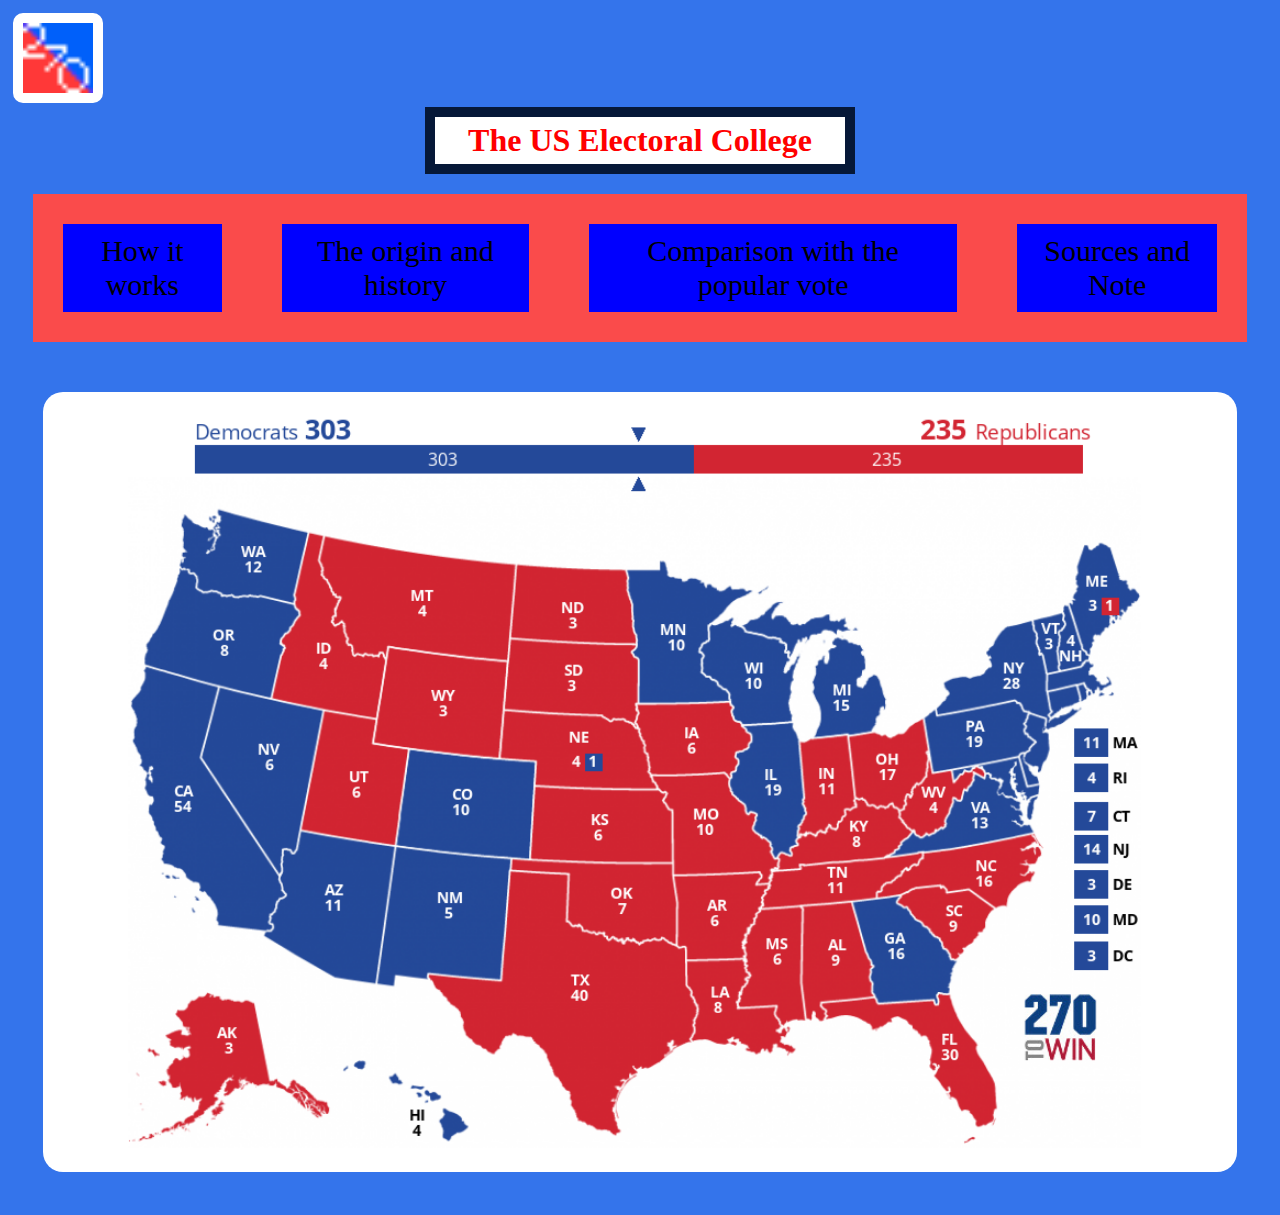
<file: index.html>
<!DOCTYPE html>
<html lang="en" dir="ltr">
  <head>
    <link rel="stylesheet" href="style.css">
    <meta charset="utf-8">
    <title>Electoral College</title>
    <link rel="shortcut icon" href="favicon (1).ico">
  </head>
  <body>

      <span> <a href="index.html"><img id="homeImg"src="favicon (1).ico" alt="Couldn't Load"></a></span>

            <span><h1> <b>The US Electoral College</b></h1></span>


<div class="center">
  <div class="pages">
    <span class="page" onclick="document.location='How_it_works.html'">How it works</span>
    <span class="page"onclick="document.location='History.html'">The origin and history</span>

      <span class="page"onclick="document.location='Compare.html'">Comparison with the popular vote</span>
      <span class="page"onclick="document.location='note.html'">Sources and Note</span>
      <!-- <span class="page"onclick="document.location='map.html'">Interactive map</span> -->
  </div>
</div>


<div class="center">
  <div  width=200% class="MainPageImage">
    <img width=100% src="MAP.png">
  </div>
</div>


<script src="app.js" charset="utf-8"></script>


  </body>
</html>
</file>
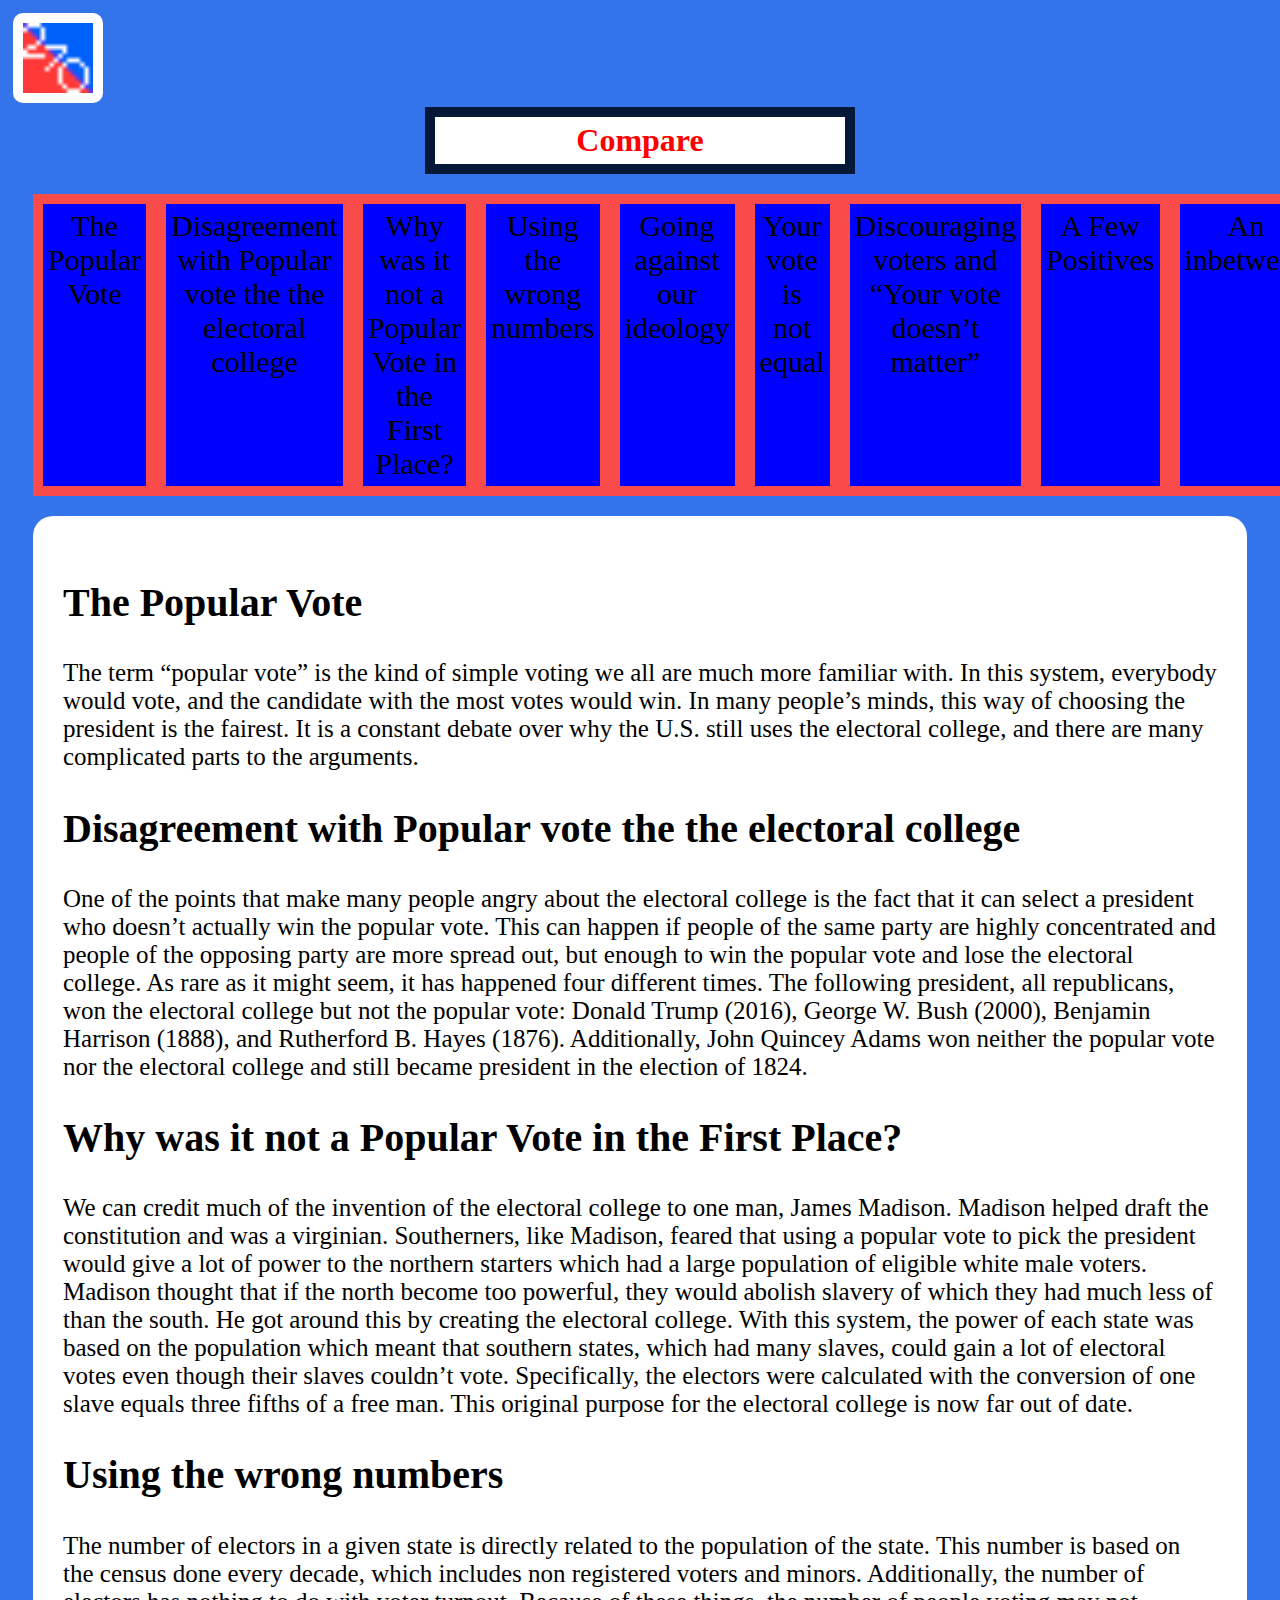
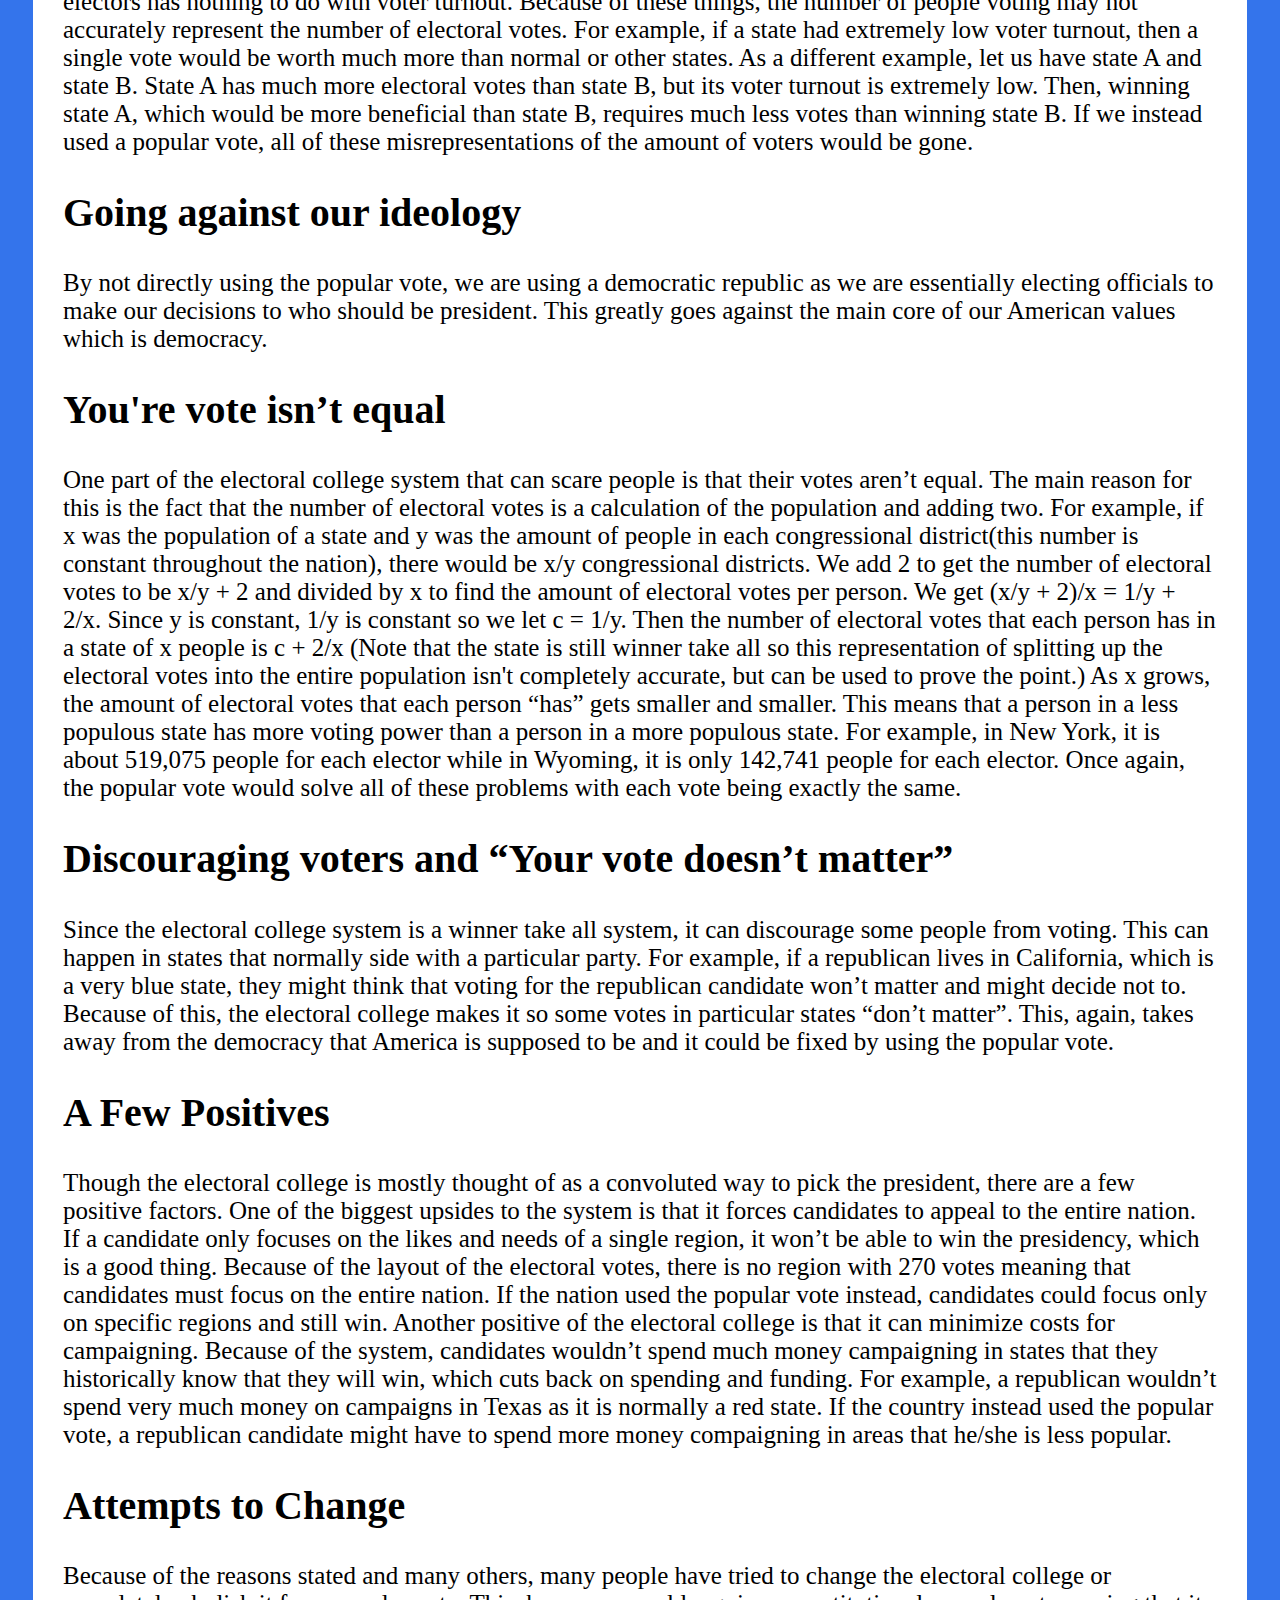
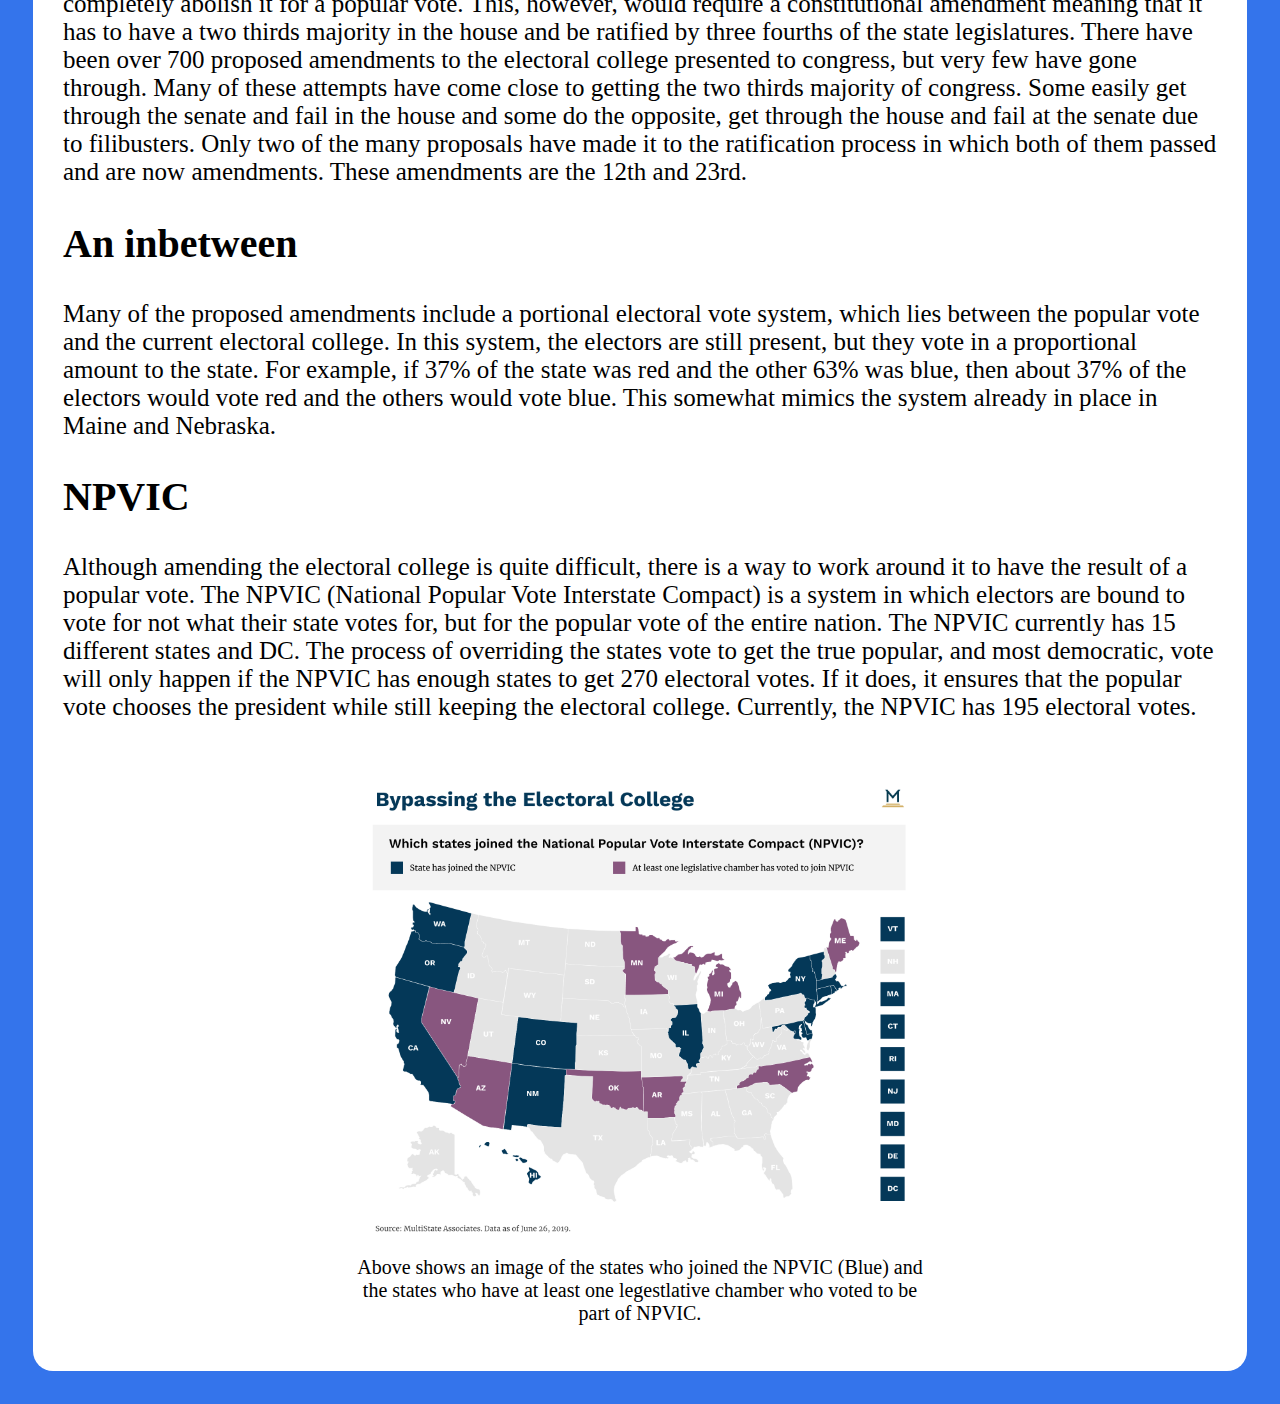
<file: Compare.html>
<!DOCTYPE html>
<html lang="en" dir="ltr">
  <head>
    <link rel="shortcut icon" href="favicon (1).ico">
    <link rel="stylesheet" href="style.css">
    <meta charset="utf-8">
    <title>Compare</title>
  </head>
  <body>
    <header>
      <span> <a href="index.html"><img id="homeImg"src="favicon (1).ico" alt=""></a></span>
      <h1>Compare</h1>
      <div class="paragraphs">
        <span class="paragraph" onclick="document.location='#The Popular Vote'">The Popular Vote</span>
        <span class="paragraph" onclick="document.location='#Disagreement with Popular vote the the electoral college'">Disagreement with Popular vote the the electoral college</span>
        <span class="paragraph" onclick="document.location='#Why was it not a Popular Vote in the First Place?'">Why was it not a Popular Vote in the First Place?</span>
        <span class="paragraph" onclick="document.location='#Using the wrong numbers'">Using the wrong numbers</span>
        <span class="paragraph" onclick="document.location='#Going against our ideology'">Going against our ideology</span>
        <span class="paragraph" onclick="document.location='#Your vote is not equal'">Your vote is not equal</span>
        <span class="paragraph" onclick="document.location='#Discouraging voters and your vote does not matter'">Discouraging voters and “Your vote doesn’t matter”</span>
        <span class="paragraph" onclick="document.location='#A Few Positives'">A Few Positives</span>
        <span class="paragraph" onclick="document.location='#An inbetween'">An inbetween</span>
        <span class="paragraph" onclick="document.location='#NPVIC'">NPVIC</span>
      </div>
    </header>


    <div class="words">
      <h2 id="The Popular Vote">The Popular Vote</h2>
      <p>
The term “popular vote” is the kind of simple voting we all are much more familiar with. In this system, everybody would vote, and the candidate with the most votes would win. In many people’s minds, this way of choosing the president is the fairest. It is a constant debate over why the U.S. still uses the electoral college, and there are many complicated parts to the arguments.
</p>

<h2 id="Disagreement with Popular vote the the electoral college">Disagreement with Popular vote the the electoral college</h2>
<p>
One of the points that make many people angry about the electoral college is the fact that it can select a president who doesn’t actually win the popular vote. This can happen if people of the same party are highly concentrated and people of the opposing party are more spread out, but enough to win the popular vote and lose the electoral college. As rare as it might seem, it has happened four different times. The following president, all republicans, won the electoral college but not the popular vote: Donald Trump (2016), George W. Bush (2000), Benjamin Harrison (1888), and Rutherford B. Hayes (1876). Additionally, John Quincey Adams won neither the popular vote nor the electoral college and still became president in the election of 1824.
</p>


<h2 id="Why was it not a Popular Vote in the First Place?">Why was it not a Popular Vote in the First Place?</h2>
<p>
We can credit much of the invention of the electoral college to one man, James Madison. Madison helped draft the constitution and was a virginian. Southerners, like Madison, feared that using a popular vote to pick the president would give a lot of power to the northern starters which had a large population of eligible white male voters. Madison thought that if the north become too powerful, they would abolish slavery of which they had much less of than the south. He got around this by creating the electoral college. With this system, the power of each state was based on the population which meant that southern states, which had many slaves, could gain a lot of electoral votes even though their slaves couldn’t vote. Specifically, the electors were calculated with the conversion of one slave equals three fifths of a free man. This original purpose for the electoral college is now far out of date.
</p>

<h2 id="Using the wrong numbers">Using the wrong numbers</h2>
<p>
The number of electors in a given state is directly related to the population of the state. This number is based on the census done every decade, which includes non registered voters and minors. Additionally, the number of electors has nothing to do with voter turnout. Because of these things, the number of people voting may not accurately represent the number of electoral votes. For example, if a state had extremely low voter turnout, then a single vote would be worth much more than normal or other states. As a different example, let us have state A and state B. State A has much more electoral votes than state B, but its voter turnout is extremely low. Then, winning state A, which would be more beneficial than state B, requires much less votes than winning state B. If we instead used a popular vote, all of these misrepresentations of the amount of voters would be gone.
</p>
<h2 id="Going against our ideology">Going against our ideology</h2>
<p>
By not directly using the popular vote, we are using a democratic republic as we are essentially electing officials to make our decisions to who should be president. This greatly goes against the main core of our American values which is democracy.
</p>
<h2 id="Your vote is not equal">You're vote isn’t equal</h2>
<p>
One part of the electoral college system that can scare people is that their votes aren’t equal. The main reason for this is the fact that the number of electoral votes is a calculation of the population and adding two. For example, if x was the population of a state and y was the amount of people in each congressional district(this number is constant throughout the nation), there would be x/y congressional districts. We add 2 to get the number of electoral votes to be x/y + 2 and divided by x to find the amount of electoral votes per person. We get (x/y + 2)/x = 1/y + 2/x. Since y is constant, 1/y is constant so we let c = 1/y. Then the number of electoral votes that each person has in a state of x people is c + 2/x (Note that the state is still winner take all so this representation of splitting up the electoral votes into the entire population isn't completely accurate, but can be used to prove the point.) As x grows, the amount of electoral votes that each person “has” gets smaller and smaller. This means that a person in a less populous state has more voting power than a person in a more populous state. For example, in New York, it is about 519,075 people for each elector while in Wyoming, it is only 142,741 people for each elector. Once again, the popular vote would solve all of these problems with each vote being exactly the same.
</p>
<h2 id="Discouraging voters and your vote does not matter">Discouraging voters and “Your vote doesn’t matter”</h2>
<p>
Since the electoral college system is a winner take all system, it can discourage some people from voting. This can happen in states that normally side with a particular party. For example, if a republican lives in California, which is a very blue state, they might think that voting for the republican candidate won’t matter and might decide not to. Because of this, the electoral college makes it so some votes in particular states “don’t matter”. This, again, takes away from the democracy that America is supposed to be and it could be fixed by using the popular vote.
</p>
<h2 id="A Few Positives">A Few Positives</h2>
<p>
Though the electoral college is mostly thought of as a convoluted way to pick the president, there are a few positive factors. One of the biggest upsides to the system is that it forces candidates to appeal to the entire nation. If a candidate only focuses on the likes and needs of a single region, it won’t be able to win the presidency, which is a good thing. Because of the layout of the electoral votes, there is no region with 270 votes meaning that candidates must focus on the entire nation. If the nation used the popular vote instead, candidates could focus only on specific regions and still win. Another positive of the electoral college is that it can minimize costs for campaigning. Because of the system, candidates wouldn’t spend much money campaigning in states that they historically know that they will win, which cuts back on spending and funding. For example, a republican wouldn’t spend very much money on campaigns in Texas as it is normally a red state. If the country instead used the popular vote, a republican candidate might have to spend more money compaigning in areas that he/she is less popular.
</p>
<h2 id="Attempts to Change">Attempts to Change</h2>
<p>
Because of the reasons stated and many others, many people have tried to change the electoral college or completely abolish it for a popular vote. This, however, would require a constitutional amendment meaning that it has to have a two thirds majority in the house and be ratified by three fourths of the state legislatures. There have been over 700 proposed amendments to the electoral college presented to congress, but very few have gone through. Many of these attempts have come close to getting the two thirds majority of congress. Some easily get through the senate and fail in the house and some do the opposite, get through the house and fail at the senate due to filibusters. Only two of the many proposals have made it to the ratification process in which both of them passed and are now amendments. These amendments are the 12th and 23rd.
</p>
<h2 id="An inbetween">An inbetween</h2>
<p>
Many of the proposed amendments include a portional electoral vote system, which lies between the popular vote and the current electoral college. In this system, the electors are still present, but they vote in a proportional amount to the state. For example, if 37% of the state was red and the other 63% was blue, then about 37% of the electors would vote red and the others would vote blue. This somewhat mimics the system already in place in Maine and Nebraska.
</p>
<h2 id="NPVIC">NPVIC</h2>
<p>
Although amending the electoral college is quite difficult, there is a way to work around it to have the result of a popular vote. The NPVIC (National Popular Vote Interstate Compact) is a system in which electors are bound to vote for not what their state votes for, but for the popular vote of the entire nation. The NPVIC currently has 15 different states and DC. The process of overriding the states vote to get the true popular, and most democratic, vote will only happen if the NPVIC has enough states to get 270 electoral votes. If it does, it ensures that the popular vote chooses the president while still keeping the electoral college. Currently, the NPVIC has 195 electoral votes.
</p>
<div class="center">
  <figure>
    <img width=100% src="NPVIC.png" alt="">
    <figcaption>Above shows an image of the states who joined the NPVIC (Blue) and the states who have at least one legestlative chamber who voted to be part of NPVIC.</figcaption>
  </figure>
</div>
    </div>


  </body>
</html>
</file>
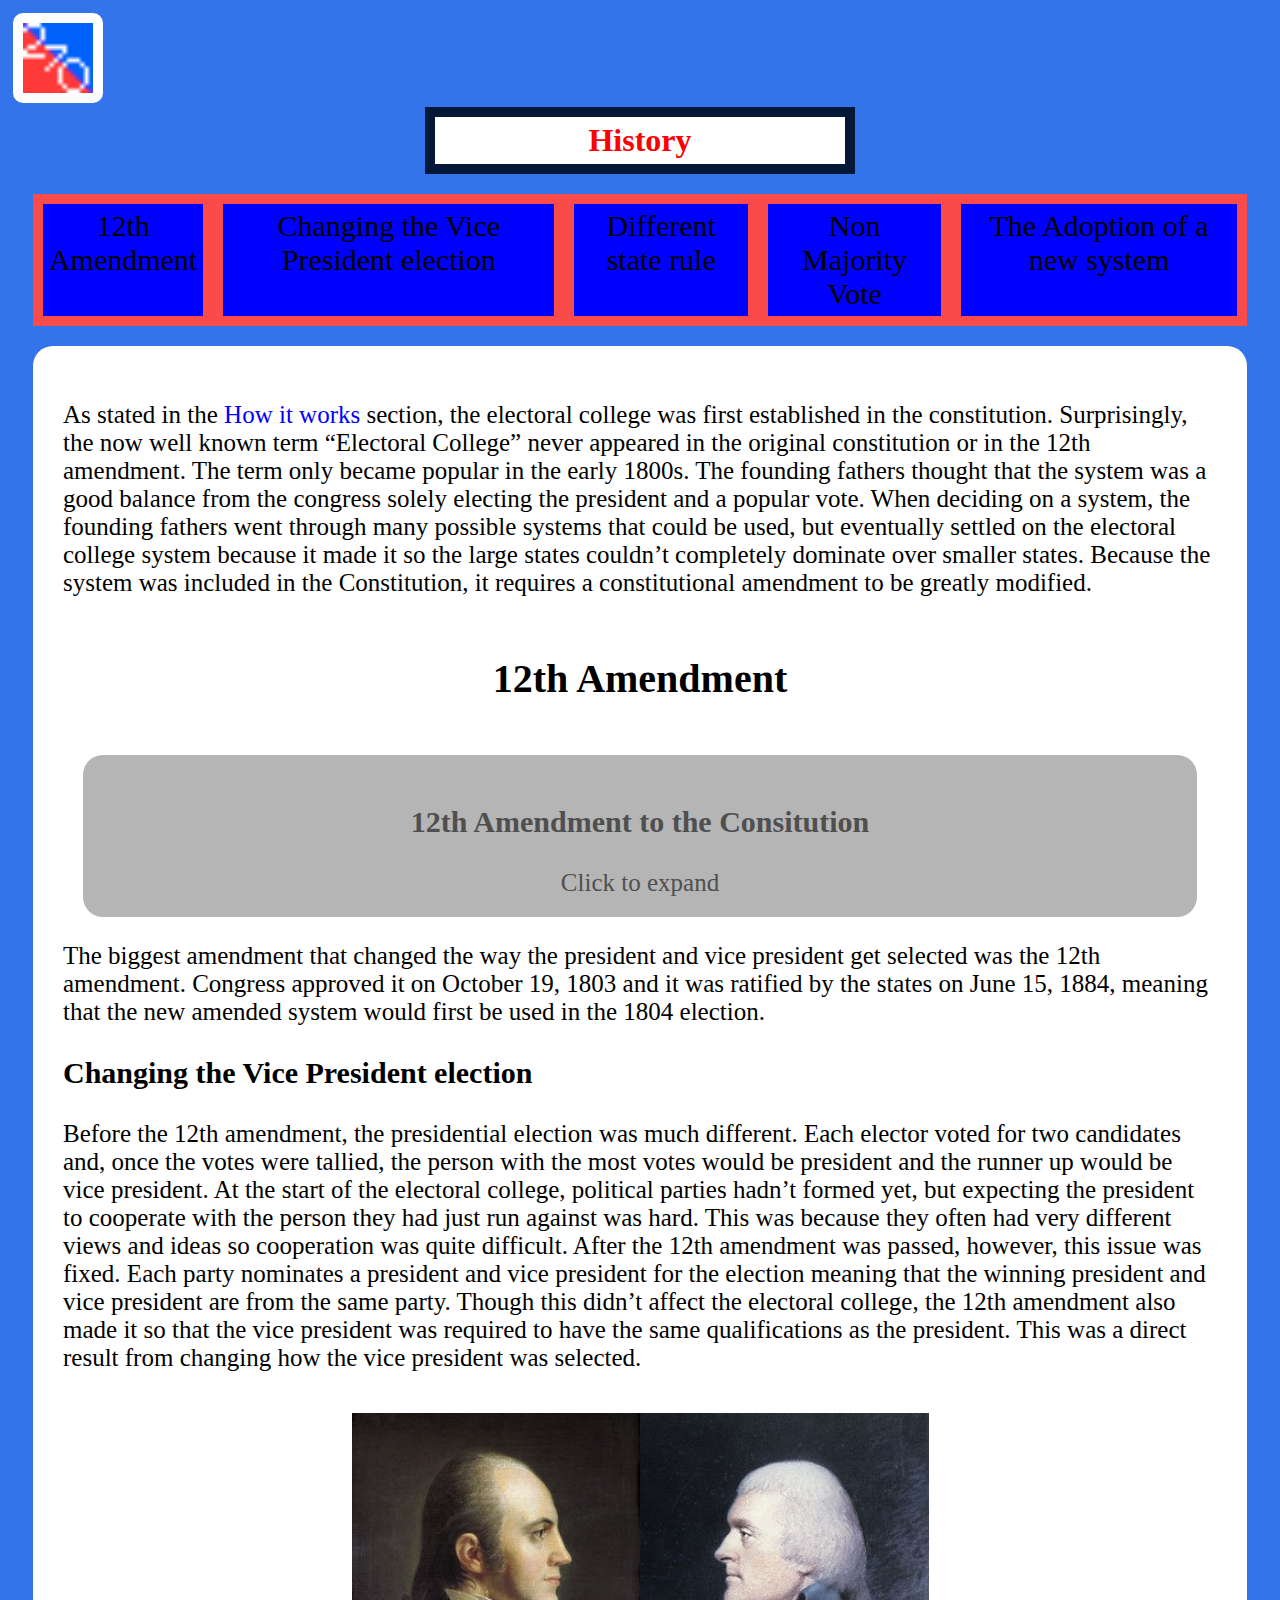
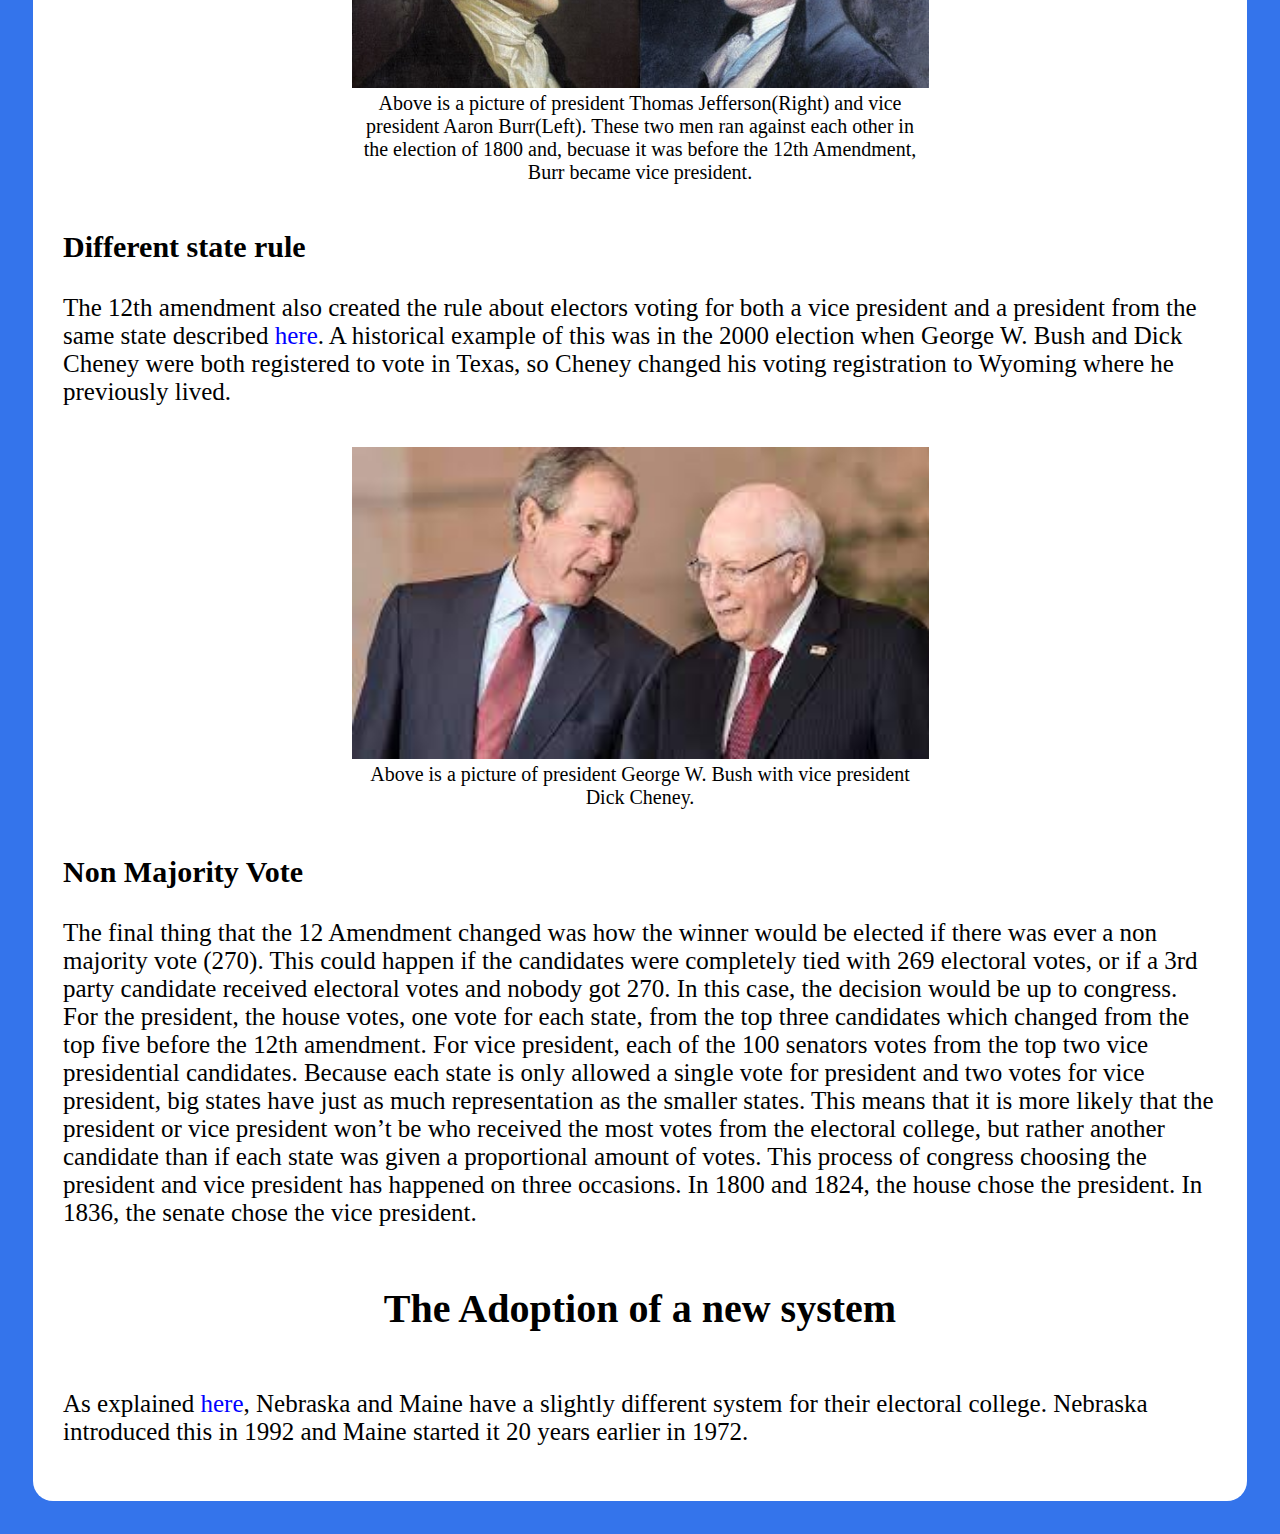
<file: History.html>
<!DOCTYPE html>
<html lang="en" dir="ltr">
  <head>

    <link rel="shortcut icon" href="favicon (1).ico">
    <link rel="stylesheet" href="style.css">
    <meta charset="utf-8">
    <title>History</title>
  </head>
  <body>








    <header>
      <span> <a href="index.html"><img id="homeImg"src="favicon (1).ico" alt=""></a></span>
      <h1>History</h1>
      <div class="paragraphs">
        <span class="paragraph" onclick="document.location='#12th Amendment'">12th Amendment</span>
        <span class="paragraph" onclick="document.location='#Changing the Vice President election'">Changing the Vice President election</span>
        <span class="paragraph" onclick="document.location='#Different state rule'">Different state rule</span>
        <span class="paragraph" onclick="document.location='#Non Majority Vote'">Non Majority Vote</span>
        <span class="paragraph" onclick="document.location='#The Adoption of a new system'">The Adoption of a new system</span>



      </div>
    </header>

    <div class="words">
      <p>As stated in the <a href="How_it_works.html">How it works</a> section, the electoral college was first established in the constitution. Surprisingly, the now well known term “Electoral College” never appeared in the original constitution or in the 12th amendment. The term only became popular in the early 1800s.  The founding fathers thought that the system was a good balance from the congress solely electing the president and a popular vote. When deciding on a system, the founding fathers went through many possible systems that could be used, but eventually settled on the electoral college system because it made it so the large states couldn’t completely dominate over smaller states. Because the system was included in the Constitution, it requires a constitutional amendment to be greatly modified.
      </p>

      <div class="center">
        <h2 id="12th Amendment">12th Amendment</h2>
      </div>

      <div class="quote" id= "open_box">
        <h3>12th Amendment to the Consitution</h3>
        Click to expand
      </div>

      <p>The biggest amendment that changed the way the president and vice president get selected was the 12th amendment. Congress approved it on October 19, 1803 and it was ratified by the states on June 15, 1884, meaning that the new amended system would first be used in the 1804 election. </p>


      <h3 id="Changing the Vice President election">Changing the Vice President election</h3>
      <p>Before the 12th amendment, the presidential election was much different. Each elector voted for two candidates and, once the votes were tallied, the person with the most votes would be president and the runner up would be vice president. At the start of the electoral college, political parties hadn’t formed yet, but expecting the president to cooperate with the person they had just run against was hard. This was because they often had very different views and ideas so cooperation was quite difficult. After the 12th amendment was passed, however, this issue was fixed. Each party nominates a president and vice president for the election meaning that the winning president and vice president are from the same party. Though this didn’t affect the electoral college, the 12th amendment also made it so that the vice president was required to have the same qualifications as the president. This was a direct result from changing how the vice president was selected.
      </p>
      <div class="center">
        <figure>
          <img width=100% src="Thomas Jeferson and Aaron Burr.jpeg" alt="">
          <figcaption>Above is a picture of president Thomas Jefferson(Right) and vice president Aaron Burr(Left). These two men ran against each other in the election of 1800 and, becuase it was before the 12th Amendment, Burr became vice president.</figcaption>
        </figure>
      </div>

      <h3 id="Different state rule">Different state rule</h3>
      <p>The 12th amendment also created the rule about electors voting for both a vice president and a president from the same state described <a href="/How_it_works.html#A Special Rule">here</a>. A historical example of this was in the 2000 election when George W. Bush and Dick Cheney were both registered to vote in Texas, so Cheney changed his voting registration to Wyoming where he previously lived. </p>
      <div class="center">
        <figure>
          <img width=100% src="Bush image.jpeg" alt="">
          <figcaption>Above is a picture of president George W. Bush with vice president Dick Cheney.</figcaption>
        </figure>
      </div>

      <h3 id="Non Majority Vote">Non Majority Vote</h3>
      <p>The final thing that the 12 Amendment changed was how the winner would be elected if there was ever a non majority vote (270). This could happen if the candidates were completely tied with 269 electoral votes, or if a 3rd party candidate received electoral votes and nobody got 270. In this case, the decision would be up to congress. For the president, the house votes, one vote for each state, from the top three candidates which changed from the top five before the 12th amendment. For vice president, each of the 100 senators votes from the top two vice presidential candidates. Because each state is only allowed a single vote for president and two votes for vice president, big states have just as much representation as the smaller states. This means that it is more likely that the president or vice president won’t be who received the most votes from the electoral college, but rather another candidate than if each state was given a proportional amount of votes. This process of congress choosing the president and vice president has happened on three occasions. In 1800 and 1824, the house chose the president. In 1836, the senate chose the vice president.
       </p>
       <div class="center">
              <h2 id="The Adoption of a new system">The Adoption of a new system</h2>
       </div>

       <p>As explained <a href="/How_it_works.html#Two Special States (A District System)">here</a>, Nebraska and Maine have a slightly different system for their electoral college. Nebraska introduced this in 1992 and Maine started it 20 years earlier in 1972.
       </p>



    </div>


    <script src="app.js" charset="utf-8"></script>
  </body>
</html>
</file>
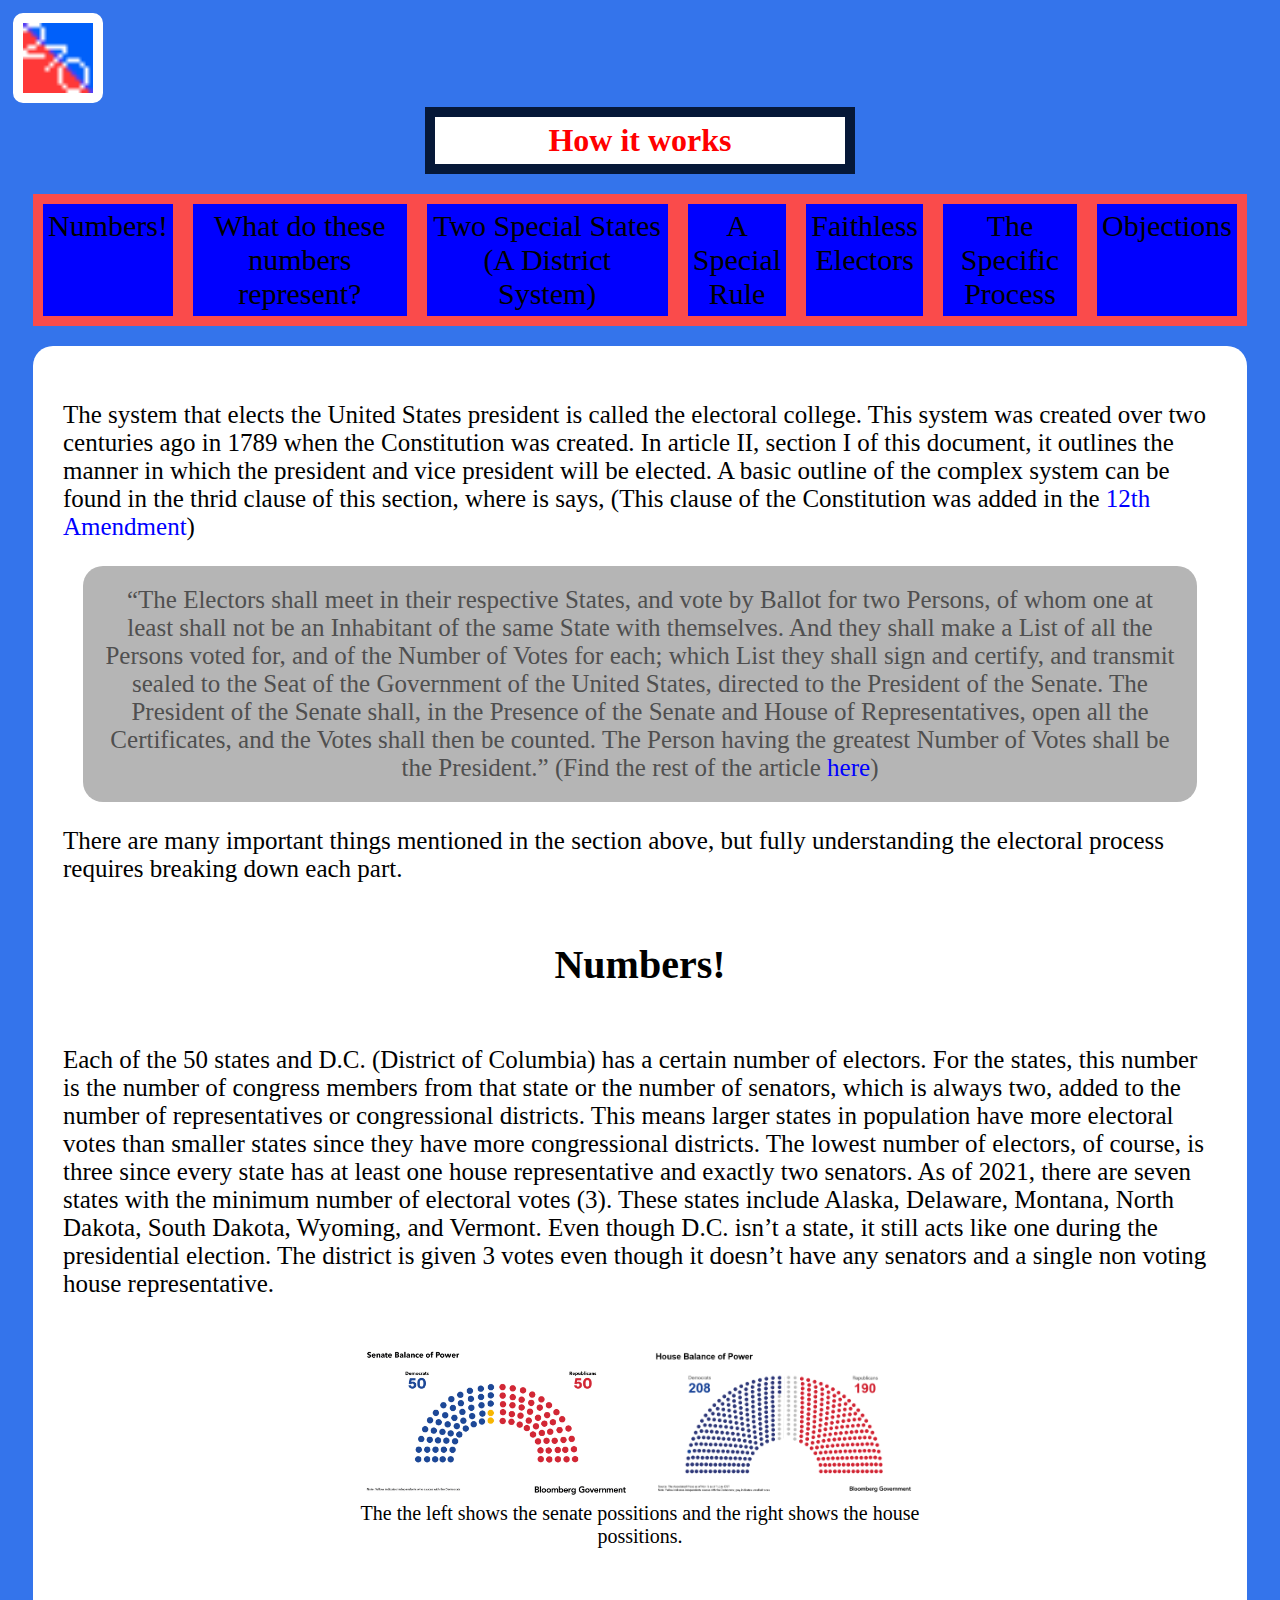
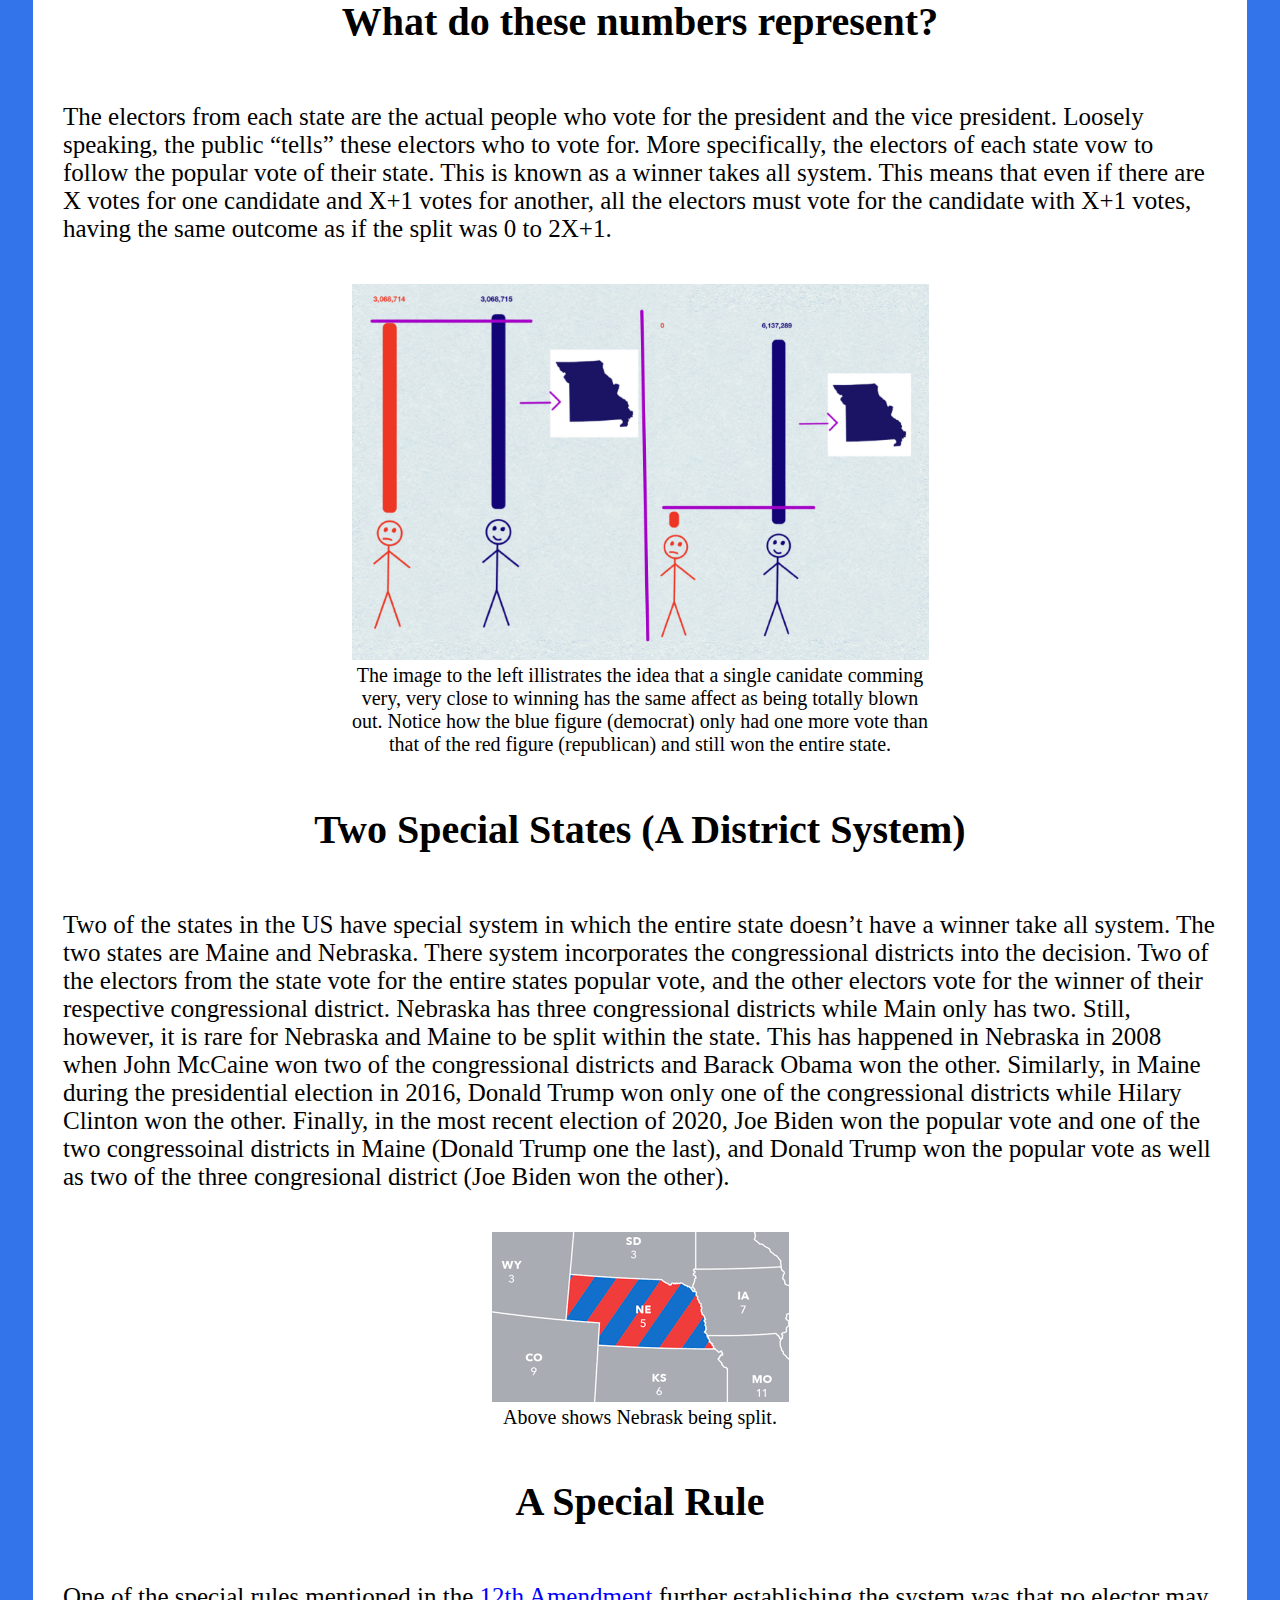
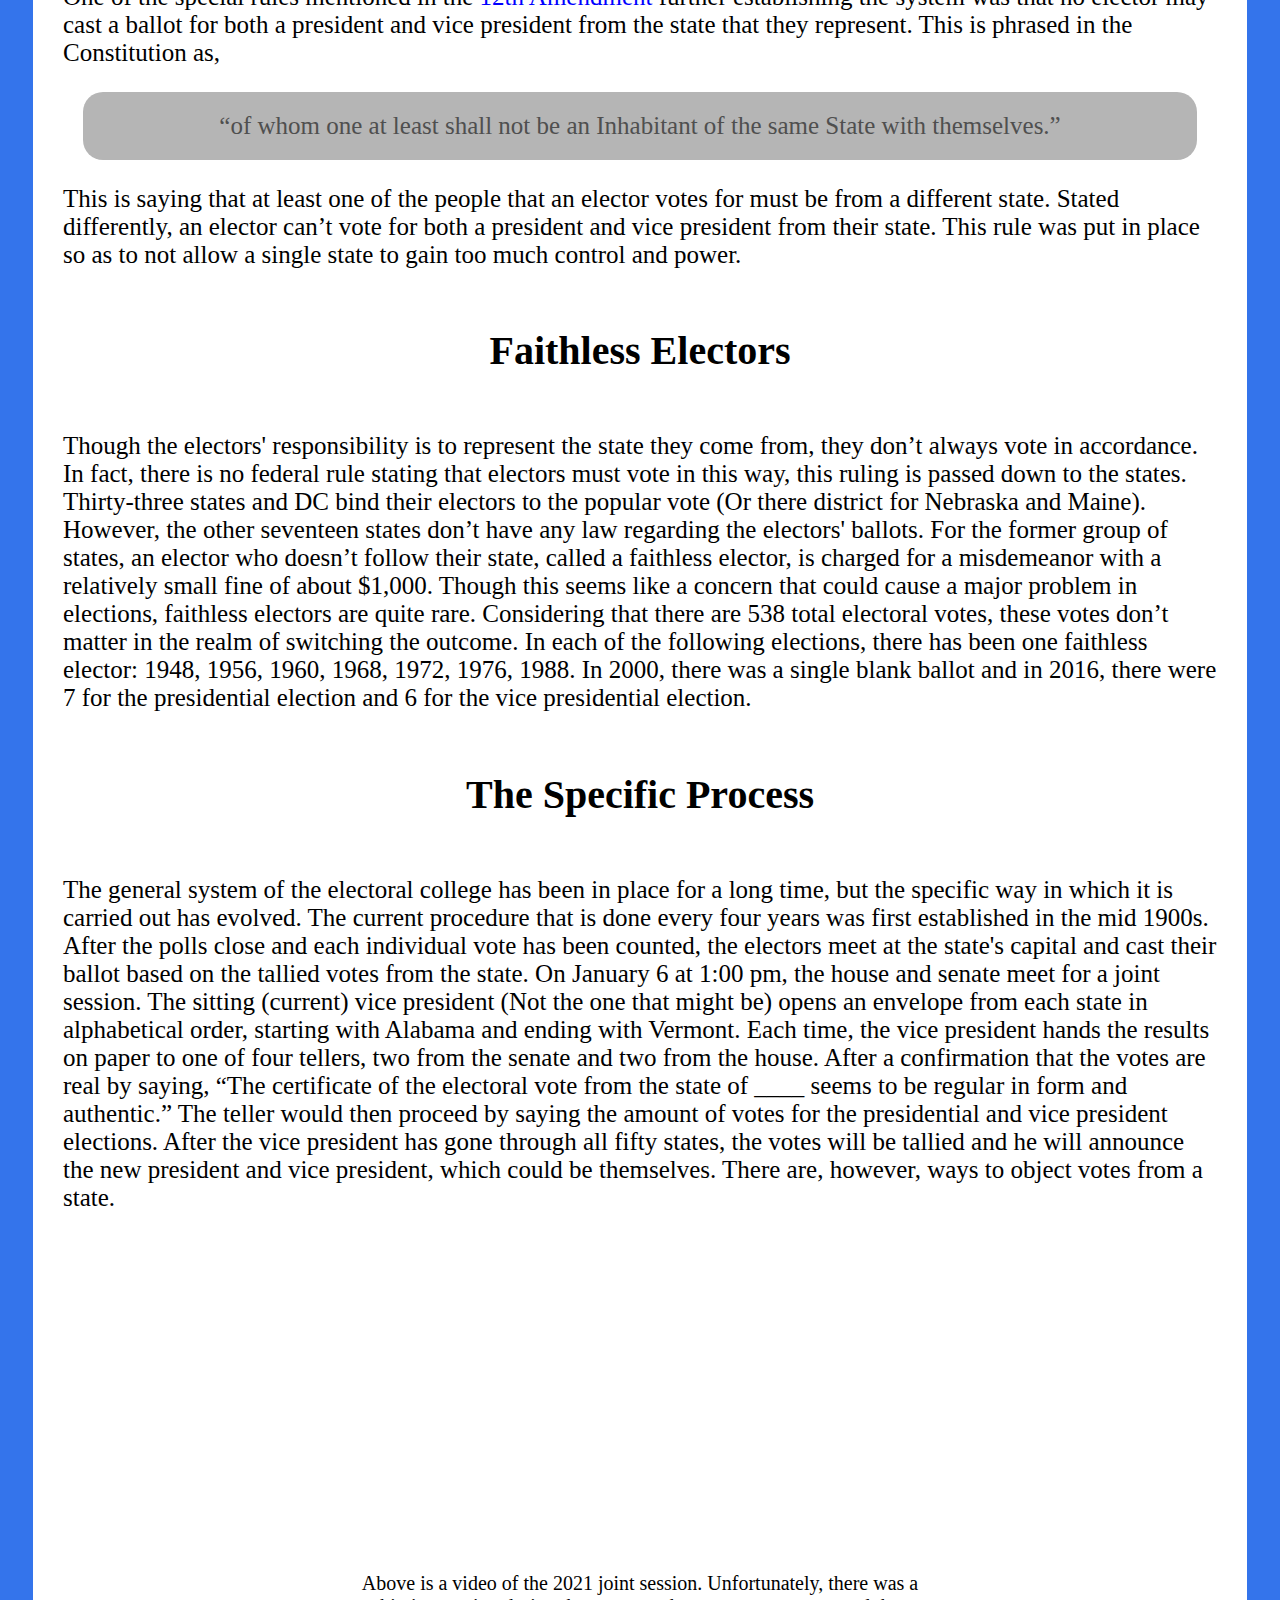
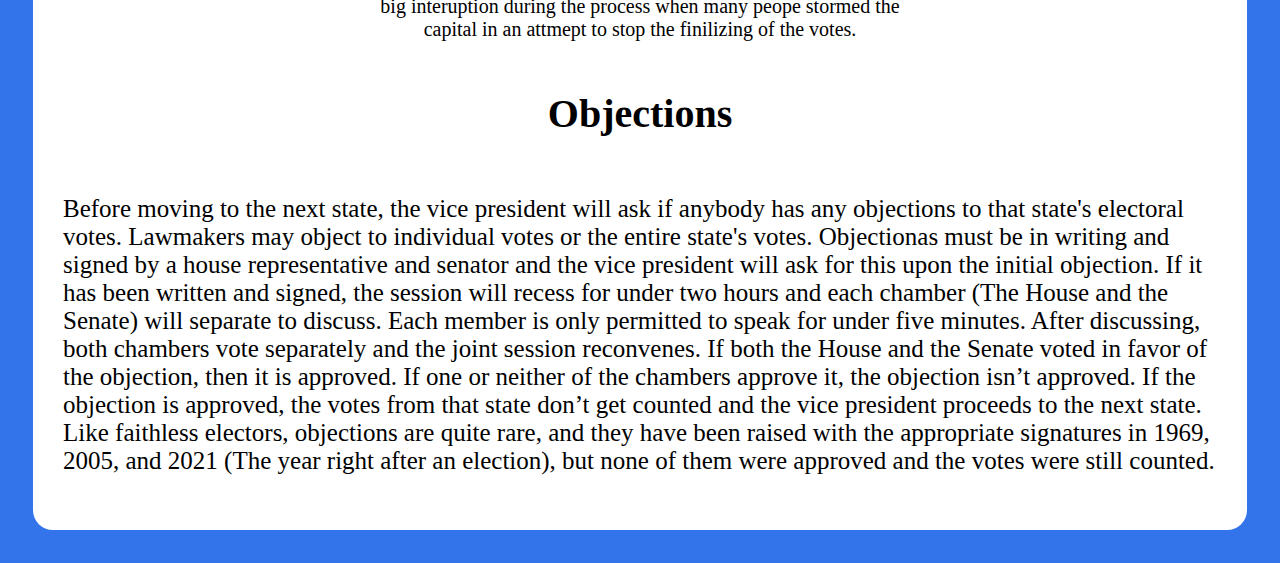
<file: How_it_works.html>
<!DOCTYPE html>
<html lang="en" dir="ltr">
  <head>
    <link rel="shortcut icon" href="favicon (1).ico">
    <link rel="stylesheet" href="style.css">
    <meta charset="utf-8">
    <title>Workings</title>
  </head>
  <body>
  <header>
    <span> <a href="index.html"><img id="homeImg"src="favicon (1).ico" alt=""></a></span>
    <h1>How it works</h1>
    <div class="paragraphs">
      <span class="paragraph" onclick="document.location='#Numbers!'">Numbers!</span>
      <span class="paragraph" onclick="document.location='#What do these numbers represent?'">What do these numbers represent?</span>
      <span class="paragraph" onclick="document.location='#Two Special States (A District System)'">Two Special States (A District System)</span>
      <span class="paragraph" onclick="document.location='#A Special Rule'">A Special Rule</span>
      <span class="paragraph" onclick="document.location='#Faithless Electors'">Faithless Electors</span>
      <span class="paragraph" onclick="document.location='#The Specific Process'">The Specific Process</span>

      <span class="paragraph" onclick="document.location='#Objections'">Objections</span>

    </div>
  </header>

    <div class="words">
    <p>
        The system that elects the United States president is called the electoral college. This system was created over two centuries ago in 1789 when the Constitution was created. In article II, section I of this document, it outlines the manner in which the president and vice president will be elected. A basic outline of the complex system can be found in the thrid clause of this section, where is says, (This clause of the Constitution was added in the <a href="History.html#12th Amendment">12th Amendment</a>)</p>
<div class="quote">
  “The Electors shall meet in their respective States, and vote by Ballot for two Persons, of whom one at least shall not be an Inhabitant of the same State with themselves. And they shall make a List of all the Persons voted for, and of the Number of Votes for each; which List they shall sign and certify, and transmit sealed to the Seat of the Government of the United States, directed to the President of the Senate. The President of the Senate shall, in the Presence of the Senate and House of Representatives, open all the Certificates, and the Votes shall then be counted. The Person having the greatest Number of Votes shall be the President.” (Find the rest of the article <a href="https://constitutioncenter.org/interactive-constitution/article/article-ii">here</a>)
</div>
<p>
There are many important things mentioned in the section above, but fully understanding the electoral process requires breaking down each part.
</p>
<div class="center">
  <h2 id="Numbers!">Numbers!</h2>
</div>

<p>
Each of the 50 states and D.C. (District of Columbia) has a certain number of electors. For the states, this number is the number of congress members from that state or the number of senators, which is always two, added to the number of representatives or congressional districts. This means larger states in population have more electoral votes than smaller states since they have more congressional districts. The lowest number of electors, of course, is three since every state has at least one house representative and exactly two senators. As of 2021, there are seven states with the minimum number of electoral votes (3). These states include Alaska, Delaware, Montana, North Dakota, South Dakota, Wyoming, and Vermont. Even though D.C. isn’t a state, it still acts like one during the presidential election. The district is given 3 votes even though it doesn’t have any senators and a single non voting house representative.
</p>
<div class="center">
  <figure>
    <img width=49% src="senateimage.png" alt="Loading Issue">
  <img width= 49% src="houseimage.png" alt="Loading Issue">
  <figcaption>The the left shows the senate possitions and the right shows the house possitions.</figcaption>
  </figure>
</div>




<div class="center">
  <h2 id="What do these numbers represent?">What do these numbers represent?</h2>
</div>

<p>The electors from each state are the actual people who vote for the president and the vice president. Loosely speaking, the public “tells” these electors who to vote for. More specifically, the electors of each state vow to follow the popular vote of their state. This is known as a winner takes all system. This means that even if there are X votes for one candidate and X+1 votes for another, all the electors must vote for the candidate with X+1 votes, having the same outcome as if the split was 0 to 2X+1.</p>
<div class="center">
  <figure>
    <img width=100% src='image1.jpg'alt="Couldn't Load Image">
    <figcaption>The image to the left illistrates the idea that a single canidate comming very, very close to winning has the same affect as being totally blown out. Notice how the blue figure (democrat) only had one more vote than that of the red figure (republican) and still won the entire state.</figcaption>
  </figure>

</div>







<div class="center">
  <h2 id="Two Special States (A District System)">Two Special States (A District System)</h2>
</div>

<p>Two of the states in the US have special system in which the entire state doesn’t have a winner take all system. The two states are Maine and Nebraska. There system incorporates the congressional districts into the decision. Two of the electors from the state vote for the entire states popular vote, and the other electors vote for the winner of their respective congressional district. Nebraska has three congressional districts while Main only has two. Still, however, it is rare for Nebraska and Maine to be split within the state. This has happened in Nebraska in 2008 when John McCaine won two of the congressional districts and Barack Obama won the other. Similarly, in Maine during the presidential election in 2016, Donald Trump won only one of the congressional districts while Hilary Clinton won the other. Finally, in the most recent election of 2020, Joe Biden won the popular vote and one of the two congressoinal districts in Maine (Donald Trump one the last), and Donald Trump won the popular vote as well as two of the three congresional district (Joe Biden won the other).</p>
<div class="center">
  <figure width=200%>
    <img src="splitstateimage.png" alt="">
    <figcaption>Above shows Nebrask being split. </figcaption>
  </figure>

</div>
<div class="center">
  <h2 id="A Special Rule">A Special Rule</h2>
</div>



<p>One of the special rules mentioned in the <a href="/History.html#12th Amendment">12th Amendment</a> further establishing the system was that no elector may cast a ballot for both a president and vice president from the state that they represent. This is phrased in the Constitution as,
</p>
<div class="quote">
  “of whom one at least shall not be an Inhabitant of the same State with themselves.”
</div>
<p>
   This is saying that at least one
of the people that an elector votes for must be from a different state. Stated differently, an elector can’t vote for both a president and vice president from their state. This rule was put in place so as to not allow a single state to gain too much control and power.</p>

<div class="center">
  <h2 id="Faithless Electors">Faithless Electors</h2>
</div>

<p>Though the electors' responsibility is to represent the state they come from, they don’t always vote in accordance. In fact, there is no federal rule stating that electors must vote in this way, this ruling is passed down to the states. Thirty-three states and DC bind their electors to the popular vote (Or there district for Nebraska and Maine). However, the other seventeen states don’t have any law regarding the electors' ballots. For the former group of states, an elector who doesn’t follow their state, called a faithless elector, is charged for a misdemeanor with a relatively small fine of about $1,000. Though this seems like a concern that could cause a major problem in elections, faithless electors are quite rare. Considering that there are 538 total electoral votes, these votes don’t matter in the realm of switching the outcome. In each of the following elections, there has been one faithless elector: 1948, 1956, 1960, 1968, 1972, 1976, 1988. In 2000, there was a single blank ballot and in 2016, there were 7 for the presidential election and 6 for the vice presidential election. </p>
<div class="center">
  <h2 id="The Specific Process">The Specific Process</h2>
</div>

<p>The general system of the electoral college has been in place for a long time, but the specific way in which it is carried out has evolved. The current procedure that is done every four years was first established in the mid 1900s. After the polls close and each individual vote has been counted, the electors meet at the state's capital and cast their ballot based on the tallied votes from the state. On January 6 at 1:00 pm, the house and senate meet for a joint session. The sitting (current) vice president (Not the one that might be) opens an envelope from each state in alphabetical order, starting with Alabama and ending with Vermont. Each time, the vice president hands the results on paper to one of four tellers, two from the senate and two from the house. After a confirmation that the votes are real by saying, “The certificate of the electoral vote from the state of ____ seems to be regular in form and authentic.” The teller would then proceed by saying the amount of votes for the presidential and vice president elections. After the vice president has gone through all fifty states, the votes will be tallied and he will announce the new president and vice president, which could be themselves. There are, however, ways to object votes from a state.
</p>
<div class="center">
  <figure>
    <iframe width="560" height="315" src="https://www.youtube.com/embed/KzWS7gJX5Z8" title="YouTube video player" frameborder="0" allow="accelerometer; autoplay; clipboard-write; encrypted-media; gyroscope; picture-in-picture" allowfullscreen></iframe>
    <figcaption>Above is a video of the 2021 joint session. Unfortunately, there was a big interuption during the process when many peope stormed the capital in an attmept to stop the finilizing of the votes.</figcaption>
  </figure>
</div>

<div class="center">
  <h2 id="Objections">Objections</h2>
</div>

<p>Before moving to the next state, the vice president will ask if anybody has any objections to that state's electoral votes. Lawmakers may object to individual votes or the entire state's votes. Objectionas must be in writing and signed by a house representative and senator and the vice president will ask for this upon the initial objection. If it has been written and signed, the session will recess for under two hours and each chamber (The House and the Senate) will separate to discuss. Each member is only permitted to speak for under five minutes. After discussing, both chambers vote separately and the joint session reconvenes. If both the House and the Senate voted in favor of the objection, then it is approved. If one or neither of the chambers approve it, the objection isn’t approved. If the objection is approved, the votes from that state don’t get counted and the vice president proceeds to the next state. Like faithless electors, objections are quite rare, and they have been raised with the appropriate signatures in 1969, 2005, and 2021 (The year right after an election), but none of them were approved and the votes were still counted.
</p>

</div>
  </body>
</html>
</file>
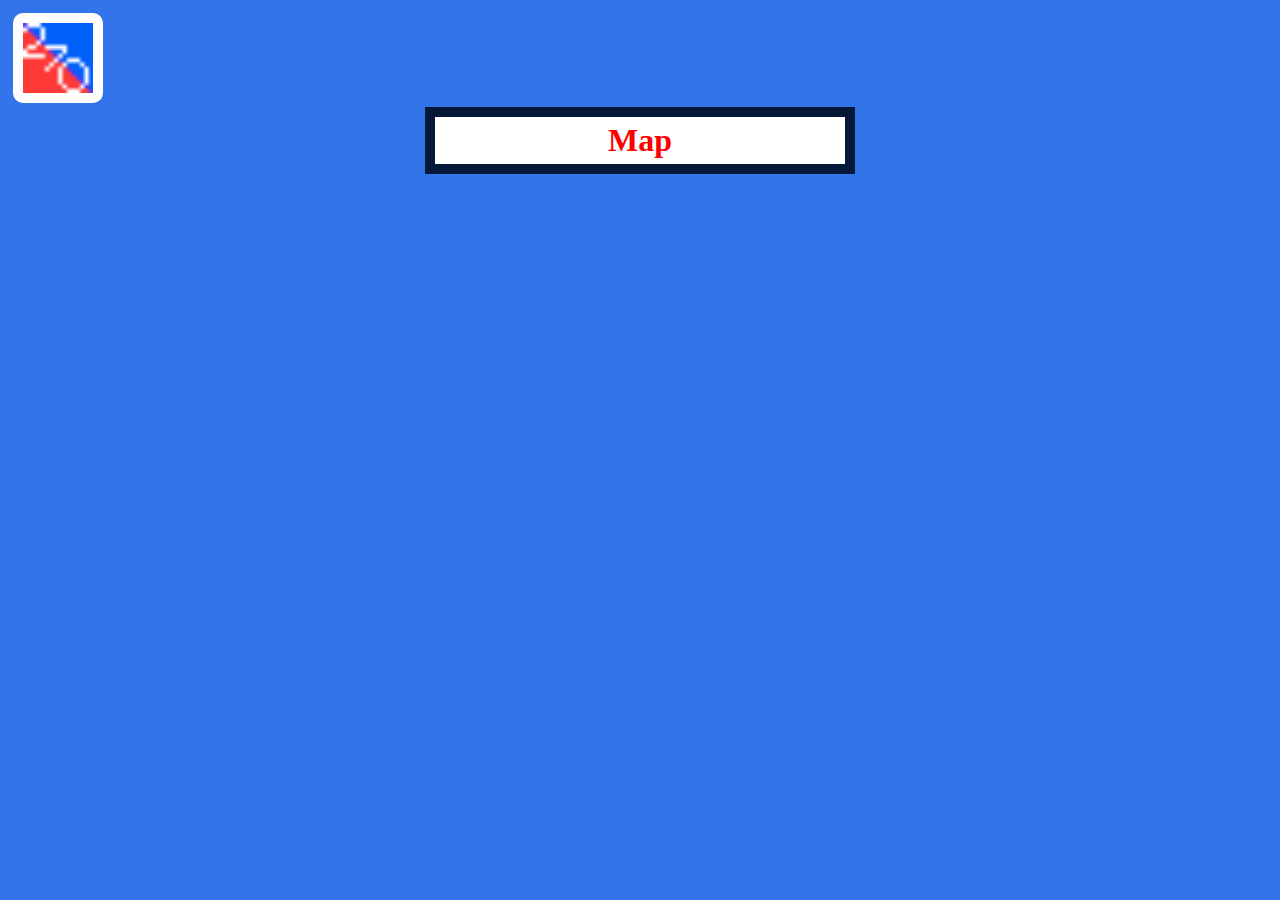
<file: map.html>
<!DOCTYPE html>
<html lang="en" dir="ltr">
  <head>
    <link rel="shortcut icon" href="favicon (1).ico">
    <link rel="stylesheet" href="style.css">
    <meta charset="utf-8">
    <title>Map</title>
  </head>
  <body>
    <span> <a href="index.html"><img id="homeImg"src="favicon (1).ico" alt=""></a></span>
    <h1>Map</h1>
  </body>
</html>
</file>
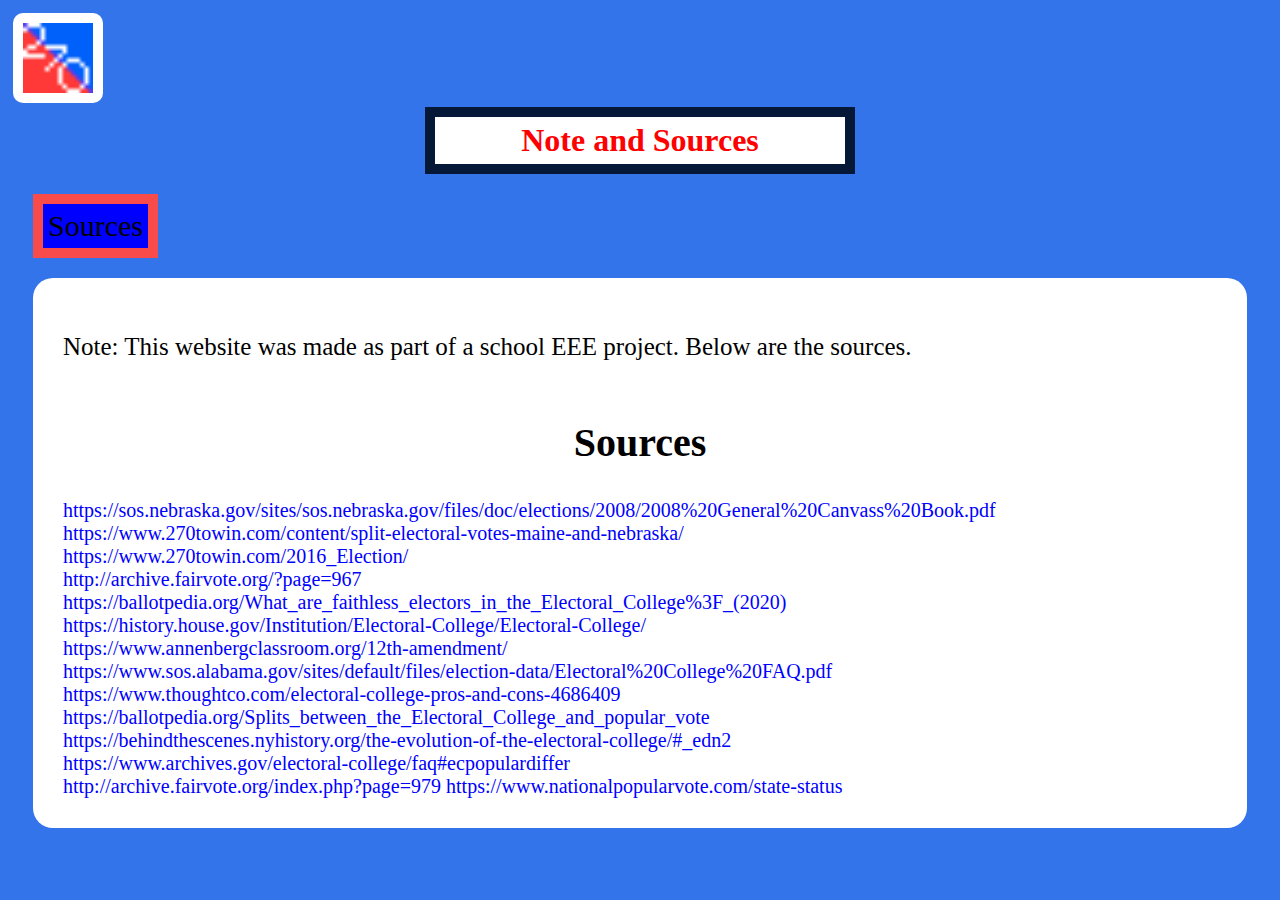
<file: note.html>
<!DOCTYPE html>
<html lang="en" dir="ltr">
  <head>

    <link rel="shortcut icon" href="favicon (1).ico">
    <link rel="stylesheet" href="style.css">
    <meta charset="utf-8">
    <title>History</title>
  </head>
  <body>







<div class="center">

</div>
    <header>
      <span> <a href="index.html"><img id="homeImg"src="favicon (1).ico" alt=""></a></span>
      <h1>Note and Sources</h1>
      <div class="paragraphs">
        <span class="paragraph" onclick="document.location='#Sources'">Sources</span>



      </div>
    </header>

    <div class="words">
      <p>Note: This website was made as part of a school EEE project. Below are the sources.</p>
      <div class="center">
        <h2>Sources</h2>
      </div>
























<div style="font-size:20px;"class="">




      <a href="https://sos.nebraska.gov/sites/sos.nebraska.gov/files/doc/elections/2008/2008%20General%20Canvass%20Book.pdf">  https://sos.nebraska.gov/sites/sos.nebraska.gov/files/doc/elections/2008/2008%20General%20Canvass%20Book.pdf</a>
<br>
      <a href="https://www.270towin.com/content/split-electoral-votes-maine-and-nebraska/">https://www.270towin.com/content/split-electoral-votes-maine-and-nebraska/</a>
<br>
        <a href="https://www.270towin.com/2016_Election/">https://www.270towin.com/2016_Election/</a>
<br>
          <a href="http://archive.fairvote.org/?page=967">http://archive.fairvote.org/?page=967</a>
<br>
            <a href="https://ballotpedia.org/What_are_faithless_electors_in_the_Electoral_College%3F_(2020)">https://ballotpedia.org/What_are_faithless_electors_in_the_Electoral_College%3F_(2020)</a>
<br>
              <a href="https://history.house.gov/Institution/Electoral-College/Electoral-College/">https://history.house.gov/Institution/Electoral-College/Electoral-College/</a>
<br>
                <a href="  https://www.annenbergclassroom.org/12th-amendment/">

                https://www.annenbergclassroom.org/12th-amendment/</a>
<br>
                  <a href="https://www.sos.alabama.gov/sites/default/files/election-data/Electoral%20College%20FAQ.pdf">https://www.sos.alabama.gov/sites/default/files/election-data/Electoral%20College%20FAQ.pdf</a>
<br>
                    <a href="https://www.thoughtco.com/electoral-college-pros-and-cons-4686409">

                    https://www.thoughtco.com/electoral-college-pros-and-cons-4686409</a>
<br>
                      <a href="https://ballotpedia.org/Splits_between_the_Electoral_College_and_popular_vote">https://ballotpedia.org/Splits_between_the_Electoral_College_and_popular_vote</a>

<br>

<a href="https://behindthescenes.nyhistory.org/the-evolution-of-the-electoral-college/#_edn2">https://behindthescenes.nyhistory.org/the-evolution-of-the-electoral-college/#_edn2</a>
<br>
<a href="https://www.archives.gov/electoral-college/faq#ecpopulardiffer">https://www.archives.gov/electoral-college/faq#ecpopulardiffer</a>
<br>
<a hhref="http://archive.fairvote.org/index.php?page=979">http://archive.fairvote.org/index.php?page=979</a>

<a href="https://www.nationalpopularvote.com/state-status">https://www.nationalpopularvote.com/state-status</a>

<br>
</div>
    </div>


    <script src="app.js" charset="utf-8"></script>
  </body>
</html>
</file>
<file: style.css>
body{
  background-color: #3474eb;
  padding: 5px;
}
h1{

  background-color: white;
  border: 10px solid #061838;
  /* margin: px; */
  margin: auto;
  width: 400px;
  padding: 5px;
  color: red;
  text-align: center;

}
.page{
text-align: center;
margin: 30px;
font-size: 30px;
background-color: blue;
padding: 10px;
transition: all 0.5s ease;
}

.page:hover{
  background-color:white;
  cursor: pointer;
}

.paragraph:hover{
  background-color:white;
  cursor: pointer;
}

html{scroll-behavior:smooth}

.center{
  display: flex;
  justify-content: center;
}

figure{
  max-width: 50%;
  text-align: center;
  width: fit-content;
}
figcaption{
  font-size: 20px;
}
.caption{
font-size: 15px;

margin: 20px;
padding: 20px;
border-radius: 20px;
color: white;
background-color: blue;

}

#open_box{
  transition: all 0.5s ease;
}

#open_box:hover{
  background-color:#ffcccc;
  cursor: pointer;
}

.paragraph{
  text-align: center;
  margin: 10px;
  font-size: 30px;
  vertical-align: center;
  background-color: blue;
  padding: 5px;
  transition: all 0.5s ease;
}

.paragraphs{
  margin: 20px;
    background-color: #fa4b4b;
    display: flex;
    justify-content: space-between;
    width: fit-content;
}



.pages{
  margin: 20px;
  background-color: #fa4b4b;
width: fit-content;
  display: flex;
  justify-content: space-between;

}

.MainPageImage{
align-content: center;
padding: 20px;
width: fit-content;
background-color: white;
border-radius: 20px;
margin: 30px;
width:100%;
}

#homeImg{
  width:70px;
  border: 10px solid white;
  border-radius: 10px;

}

p{
  font-size: 25px;
  color: black;
}


h2{
  align-self: center;
  font-size: 40px;
}
h3{
  font-size: 30px;
}

.quote {
  font-size: 20px;
  text-align: center;

margin: 20px;
  padding: 20px;
  border-radius: 20px;
  color: #4f4f4f;
  background-color: #b5b5b5;

}
.words{
  background-color: white;
  margin: 20px;
  padding-left:70px;
  padding-right:70px;
  padding: 30px;
  border-radius: 20px;
}
.quote{
  font-size: 25px;
}
a{
text-decoration: none;
color: blue;
}

a:hover{
  text-decoration: underline;
  color: red;
}
</file>
